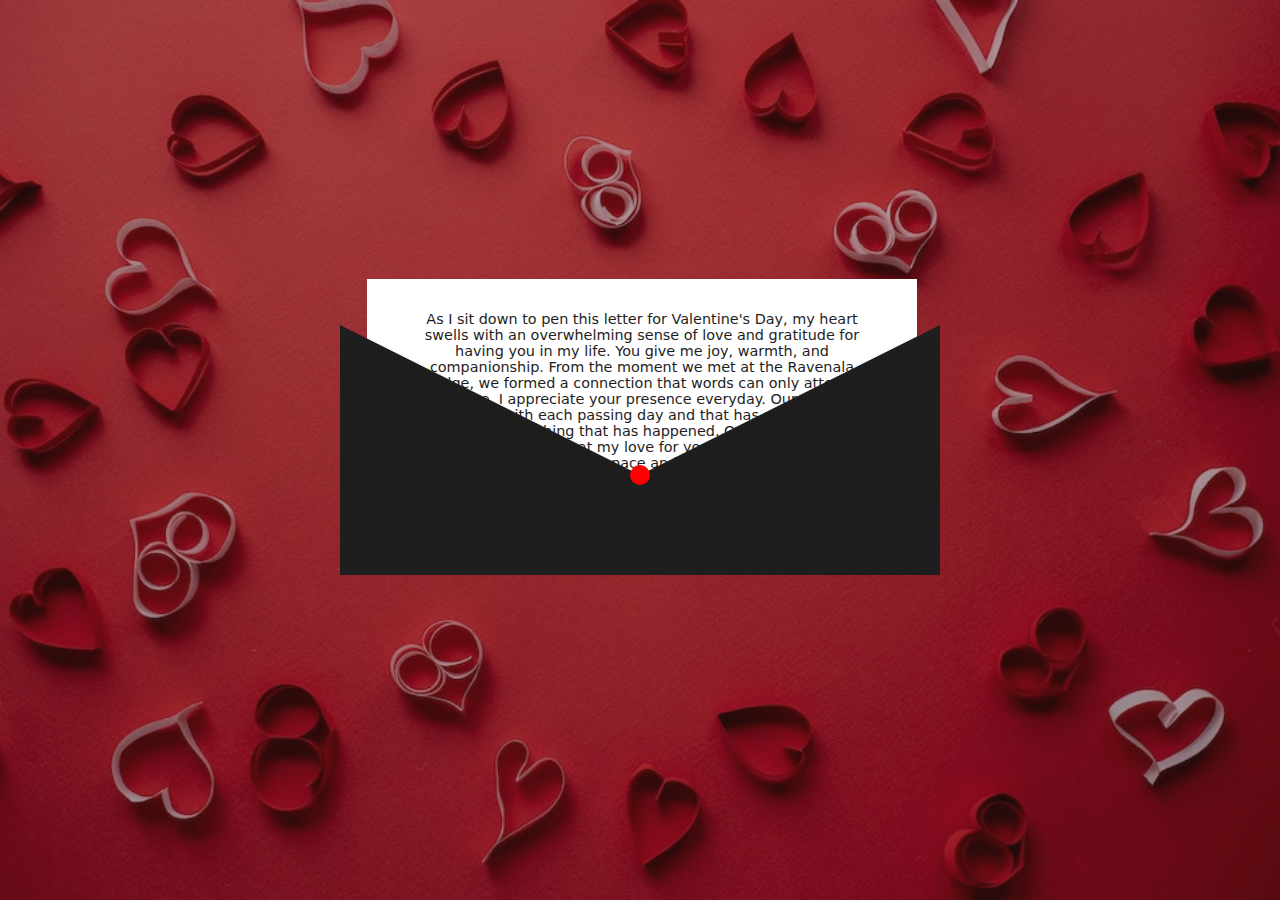
<file: HTML/letter.html>
<!DOCTYPE html>
<html lang="en">

<head>
    <meta charset="UTF-8">
    <meta name="viewport" content="width=device-width, initial-scale=1.0">

    <!-- Author info -->
    <meta name="author" content="Daniel Githiomi">
    <meta name="description" content="A Valentines Day Website">

    <!-- Page Details -->
    <title>LOVE LETTER</title>
    <link type="image/icon-x" rel="icon" href="./../Assets/hearts.png">
    <link rel="stylesheet" href="./../CSS/styles.css">

</head>

<body class="dark-mode">

    <div class="overlay">
        <!-- Overlay Goes Here -->
    </div>

    <main>

        <div class="envelope">
            <!-- The letter envelope casing -->

            <div class="letter-stamp">
                <!-- Circle Letter Stamp -->
            </div>

            <div class="letter">
                As I sit down to pen this letter for Valentine's Day, my heart swells with an overwhelming
                sense of love and gratitude for having you in my life. You give me joy, warmth, and companionship. From
                the moment we met at the Ravenala Bridge, we formed a connection that words can only attempt to capture.
                I appreciate your presence everyday. Ours is a love that grows with each passing day and that has stayed
                strong even after everything that has happened. On this special day, l want you to know that my love for
                you is boundless, a force that transcends time and space and I am eternally grateful for the gift of
                you, Happy Valentine's Day, my love. May our love continue to blossom and flourish.
            </div>
        </div>

        <div class="gun-gif">
            <img src="./../Assets/gun.gif" alt="Gun GIF">
            <p>Did you read everything?</p>
        </div>

    </main>

    <!-- SCRIPTS -->
    <script src="./../JS/letter.js"></script>

</body>

</html>
</file>
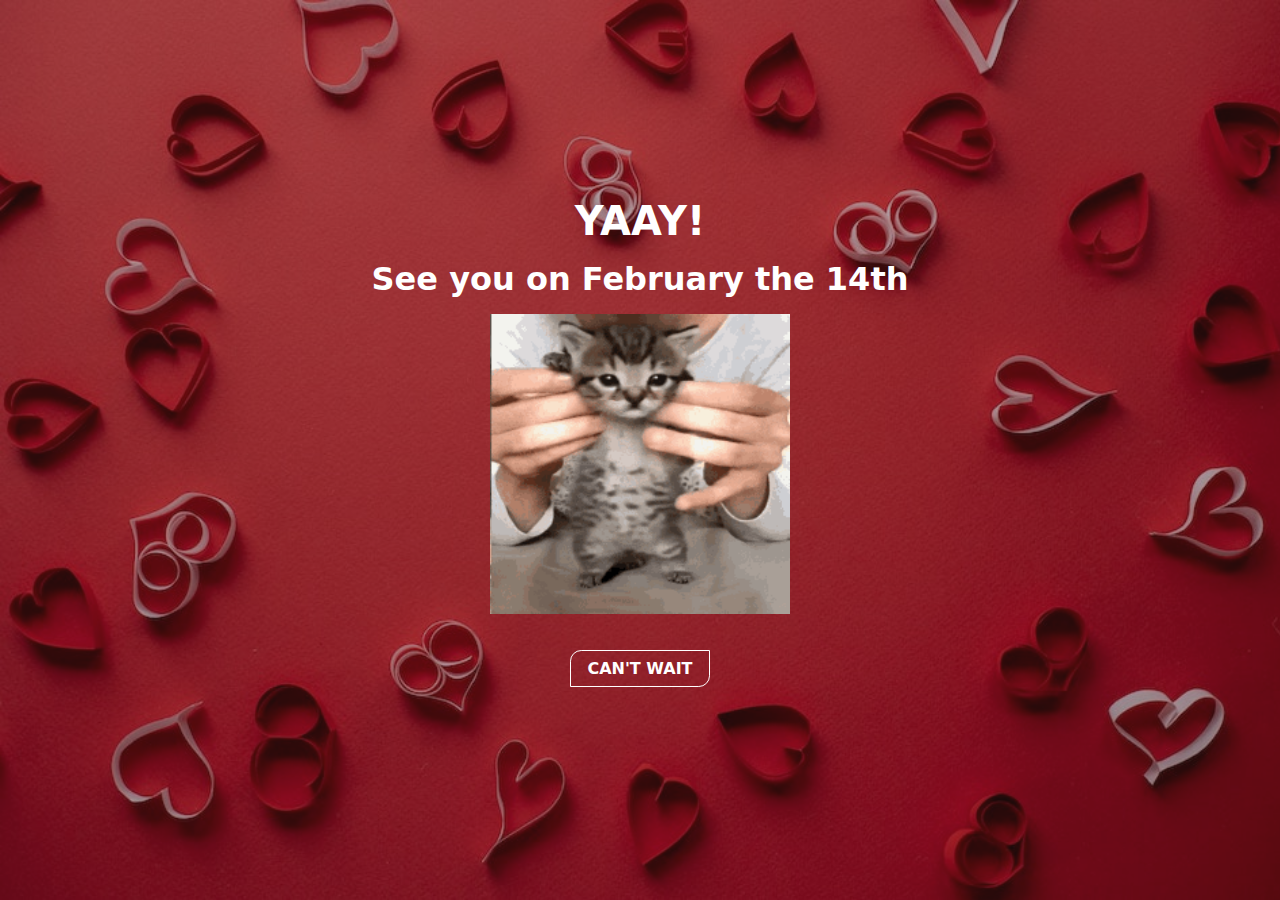
<file: HTML/success.html>
<!DOCTYPE html>
<html lang="en">

<head>
    <meta charset="UTF-8">
    <meta name="viewport" content="width=device-width, initial-scale=1.0">

    <!-- Author info -->
    <meta name="author" content="Daniel Githiomi">
    <meta name="description" content="A Valentines Day Website">

    <!-- Page Details -->
    <title>VALENTINES SUCCESS</title>
    <link type="image/icon-x" rel="icon" href="./../Assets/hearts.png">
    <link rel="stylesheet" href="./../CSS/styles.css">
</head>

<body class="dark-mode">

    <div class="overlay">
        <!-- Overlay Goes Here -->
    </div>

    <main>
        <div class="name">
            YAAY!
        </div>

        <div class="question">
            See you on February the 14th
        </div>

        <div class="gif">
            <img src="./../Assets/dance.gif" alt="Question GIF">
        </div>

        <div class="buttons">
            <button id="same">Can't Wait</button>
        </div>

    </main>

    <!-- SCRIPTS -->
    <script defer>
        // Can't wait button
        const wait = document.getElementById("same").addEventListener("click", (e) => {
            alert("Same! We will have an amazing time. \nSee you then bitch ❤️!");

            window.location.href = './letter.html';
        });
    </script>

</body>

</html>
</file>
<file: CSS/styles.css>
/* Charset */
@charset 'UTF-8';

/* THEMING */
:root {
    --background-color: #fff;
    --text-color: #000;
    --accent-color: red;
    --transparent: transparent;
}

.dark-mode {
    --background-color: #1E1E1E;
    --text-color: #fff;
}

* {
    padding: 0;
    margin: 0;
    box-sizing: border-box;
    font-family: system-ui, -apple-system, BlinkMacSystemFont, 'Segoe UI', Roboto, Oxygen, Ubuntu, Cantarell, 'Open Sans', 'Helvetica Neue', sans-serif;
}

body {
    background-color: var(--background-color);
    color: var(--text-color);
    min-height: 100vh;
    background-image: url('./../Assets/background.jpg');
    background-size: cover;
    background-repeat: no-repeat;
    display: flex;
    justify-content: center;
    align-items: center;
    text-align: center;
    overflow: hidden;
}

.overlay {
    background-color: var(--background-color);
    opacity: .35;
    position: absolute;
    top: 0;
    height: 0;
    width: 100%;
    height: 100%;
    z-index: -1;
}

.name {
    font-size: 2.5rem;
    font-weight: bold;

    span {
        text-transform: uppercase;
    }

    .special {
        text-decoration: underline;
    }
}

.question {
    font-size: 2rem;
    font-weight: bold;
    margin: 1rem 0;
}

.gif {
    margin: 1rem;

    img {
        width: 300px;
        aspect-ratio: 1 / 1;
    }
}

/* CV Section */
.buttons {
    display: flex;
    justify-content: space-around;
}

button {
    position: relative;
    border: 1px solid var(--text-color);
    border-radius: .7rem 0 .7rem 0;
    background-color: transparent;
    text-transform: uppercase;
    margin: 1rem .5rem;
    padding: .5rem 1rem;
    overflow: hidden;
    color: var(--text-color);
    font-weight: bold;
    cursor: pointer;
    font-size: 1rem;
}

button::before {
    content: '';
    position: absolute;
    top: 0;
    left: 0;
    width: 0;
    height: 100%;
    background-color: var(--text-color);
    transition: width .5s ease-in-out;
    z-index: -1;
}

button:hover {
    color: var(--background-color);
}

button:hover::before {
    width: 100%;
}

#no {
    transition: all .4s ease-in-out;
}

/* LETTER STYLES */
main {
    position: relative;
}

.envelope {
    border-left: 300px solid var(--background-color);
    border-bottom: 100px solid var(--background-color);
    border-right: 300px solid var(--background-color);
    border-top: 150px solid var(--transparent);
    overflow: hidden;
    cursor: pointer;
}

.letter {
    position: absolute;
    width: 550px;
    background-color: var(--text-color);
    color: var(--background-color);
    margin: 0 auto;
    padding: 2rem 3rem 4.5rem;
    bottom: 0;
    left: 4.5%;
    z-index: -1;
    font-size: .9rem;
    transition: all .8s ease-in-out;
}

.over-letter {
    bottom: 45%;
}

.letter-stamp {
    position: absolute;
    z-index: 2;
    transform: translateX(-10px) translateY(-10px);
    width: 20px;
    height: 20px;
    background-color: var(--accent-color);
    border-radius: 50%;
}

.gun-gif {
    position: absolute;
    display: none;
    top: 90%;
    left: 50%;
    transform: translateX(-50%);

    p {
        text-transform: uppercase;
        font-weight: bold;
    }
}

.show {
    display: block;
}

/* RESPONSIVENESS */
@media all and (max-width:683px) {

    .name {
        font-size: 2rem;
    }

    .question {
        font-size: 1.5rem;
    }

    .gif {
        img {
            width: 250px;
        }
    }

    button {
        font-size: .8rem;
    }

    .envelope {
        border-left: 230px solid var(--background-color);
        border-bottom: 80px solid var(--background-color);
        border-right: 230px solid var(--background-color);
        border-top: 130px solid var(--transparent);
    }

    .letter {
        width: 420px;
        font-size: .8rem;
        padding: 1rem 2.5rem 4rem;
    }

    .letter-stamp{
        width: 15px;
        height: 15px;
        transform: translate(-8px, -8px);
    }

    .gun-gif {
        position: absolute;
        /* display: none; */
        top: 80%;
        left: 50%;
        transform: translateX(-50%);

        img {
            width: 200px;
        }
    
        p {
            font-size: .8rem;
        }
    }

}
</file>
